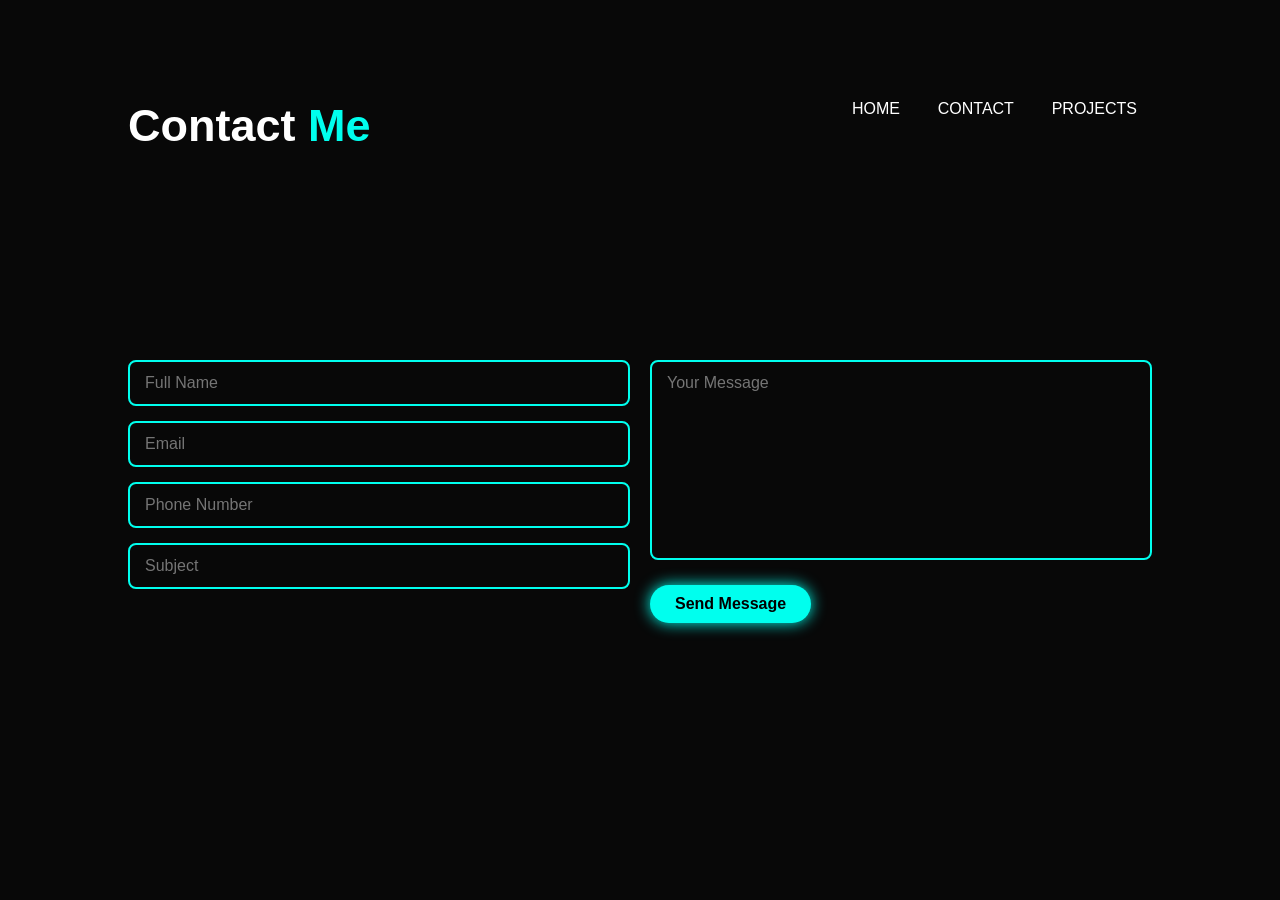
<file: content.html>
<!DOCTYPE html>
<html lang="en">
<head>
  <meta charset="UTF-8" />
  <meta name="viewport" content="width=device-width, initial-scale=1.0" />
  <title>Contact Me</title>
  <link rel="stylesheet" href="style.css" />
  
</head>
<body>

  <section class="contact-section">
    <h2>Contact <span>Me</span></h2>
<nav class="navbar">
      <a href="index.html">HOME</a>
      <a href="content.html">CONTACT</a>
      <a href="projects.html">PROJECTS</a>

    </nav>

    <form class="contact-form">
      <div class="contact-left">
        <input type="text" placeholder="Full Name" required />
        <input type="email" placeholder="Email" required />
        <input type="tel" placeholder="Phone Number" />
        <input type="text" placeholder="Subject" />
      </div>

      <div class="contact-right">
        <textarea placeholder="Your Message" required></textarea>
        <button type="submit" class="btn">Send Message</button>
      </div>
    </form>
  </section>

</body>
</html>
</file>
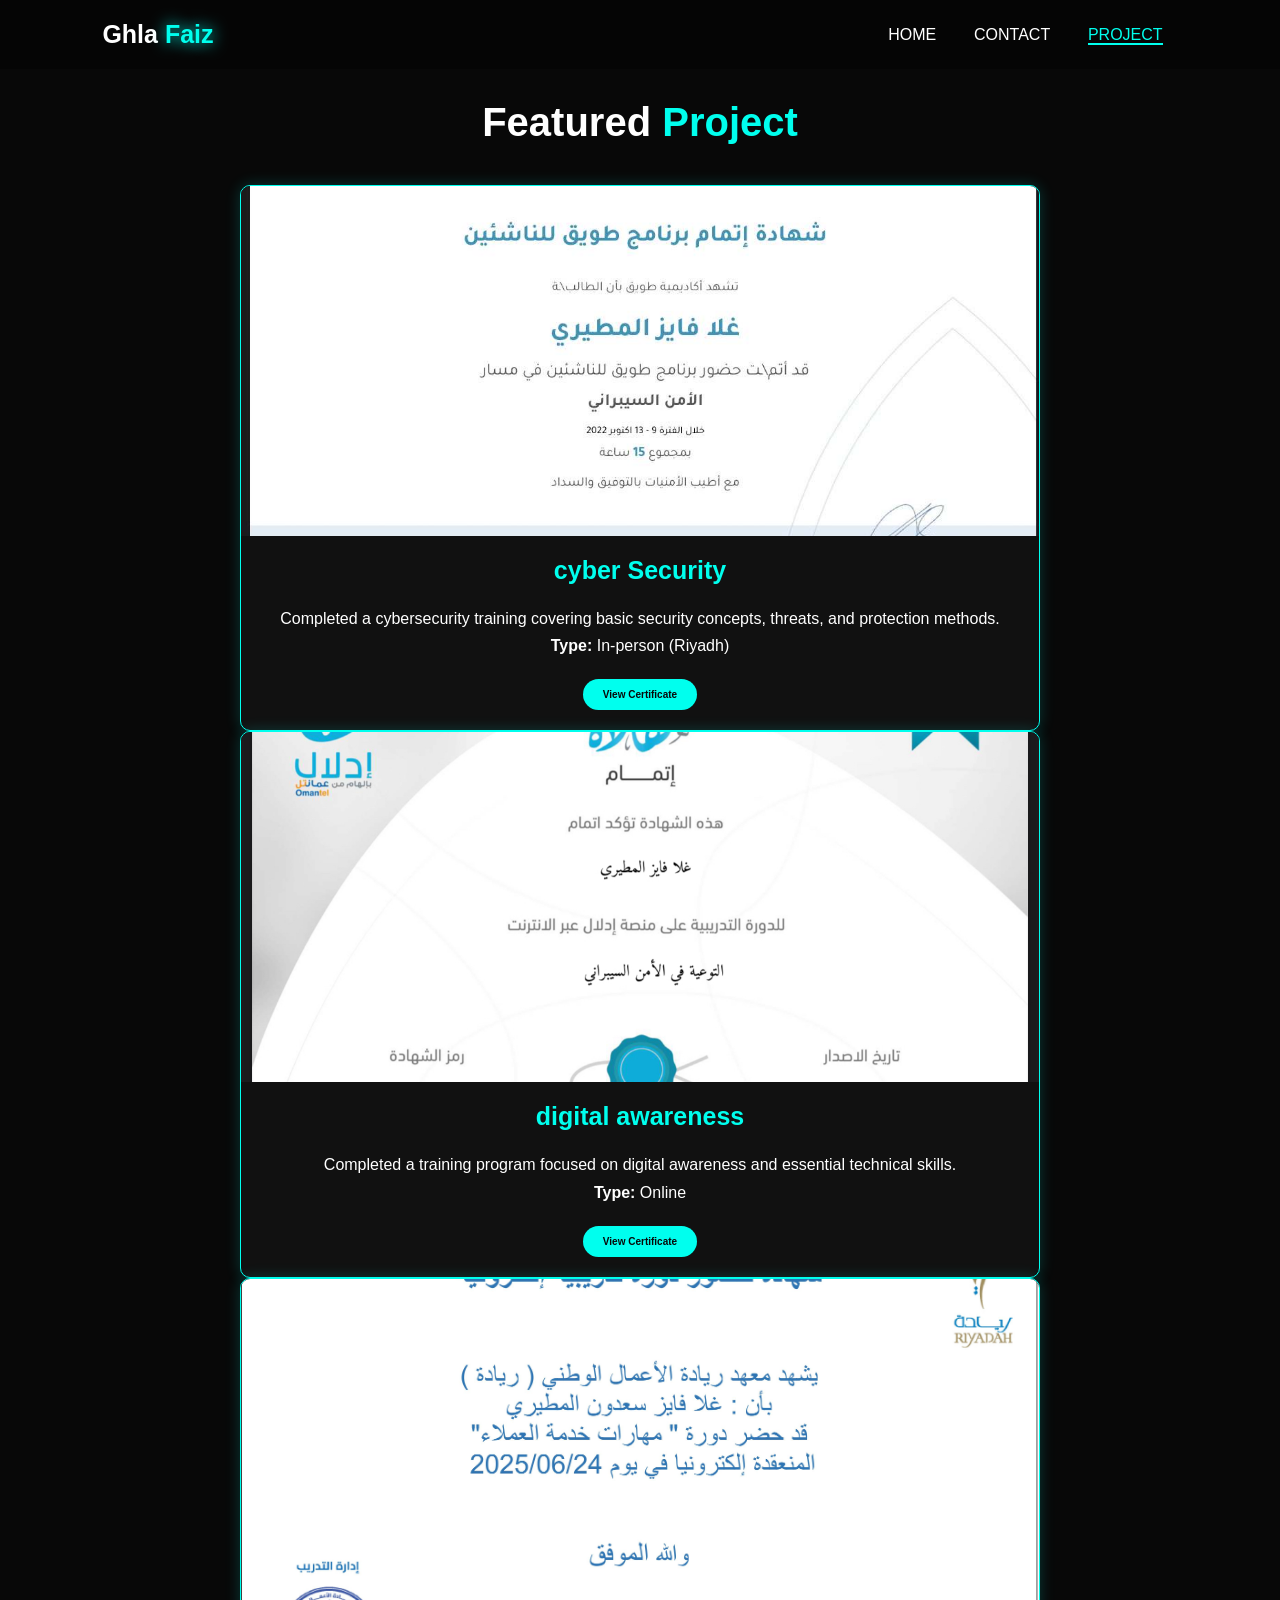
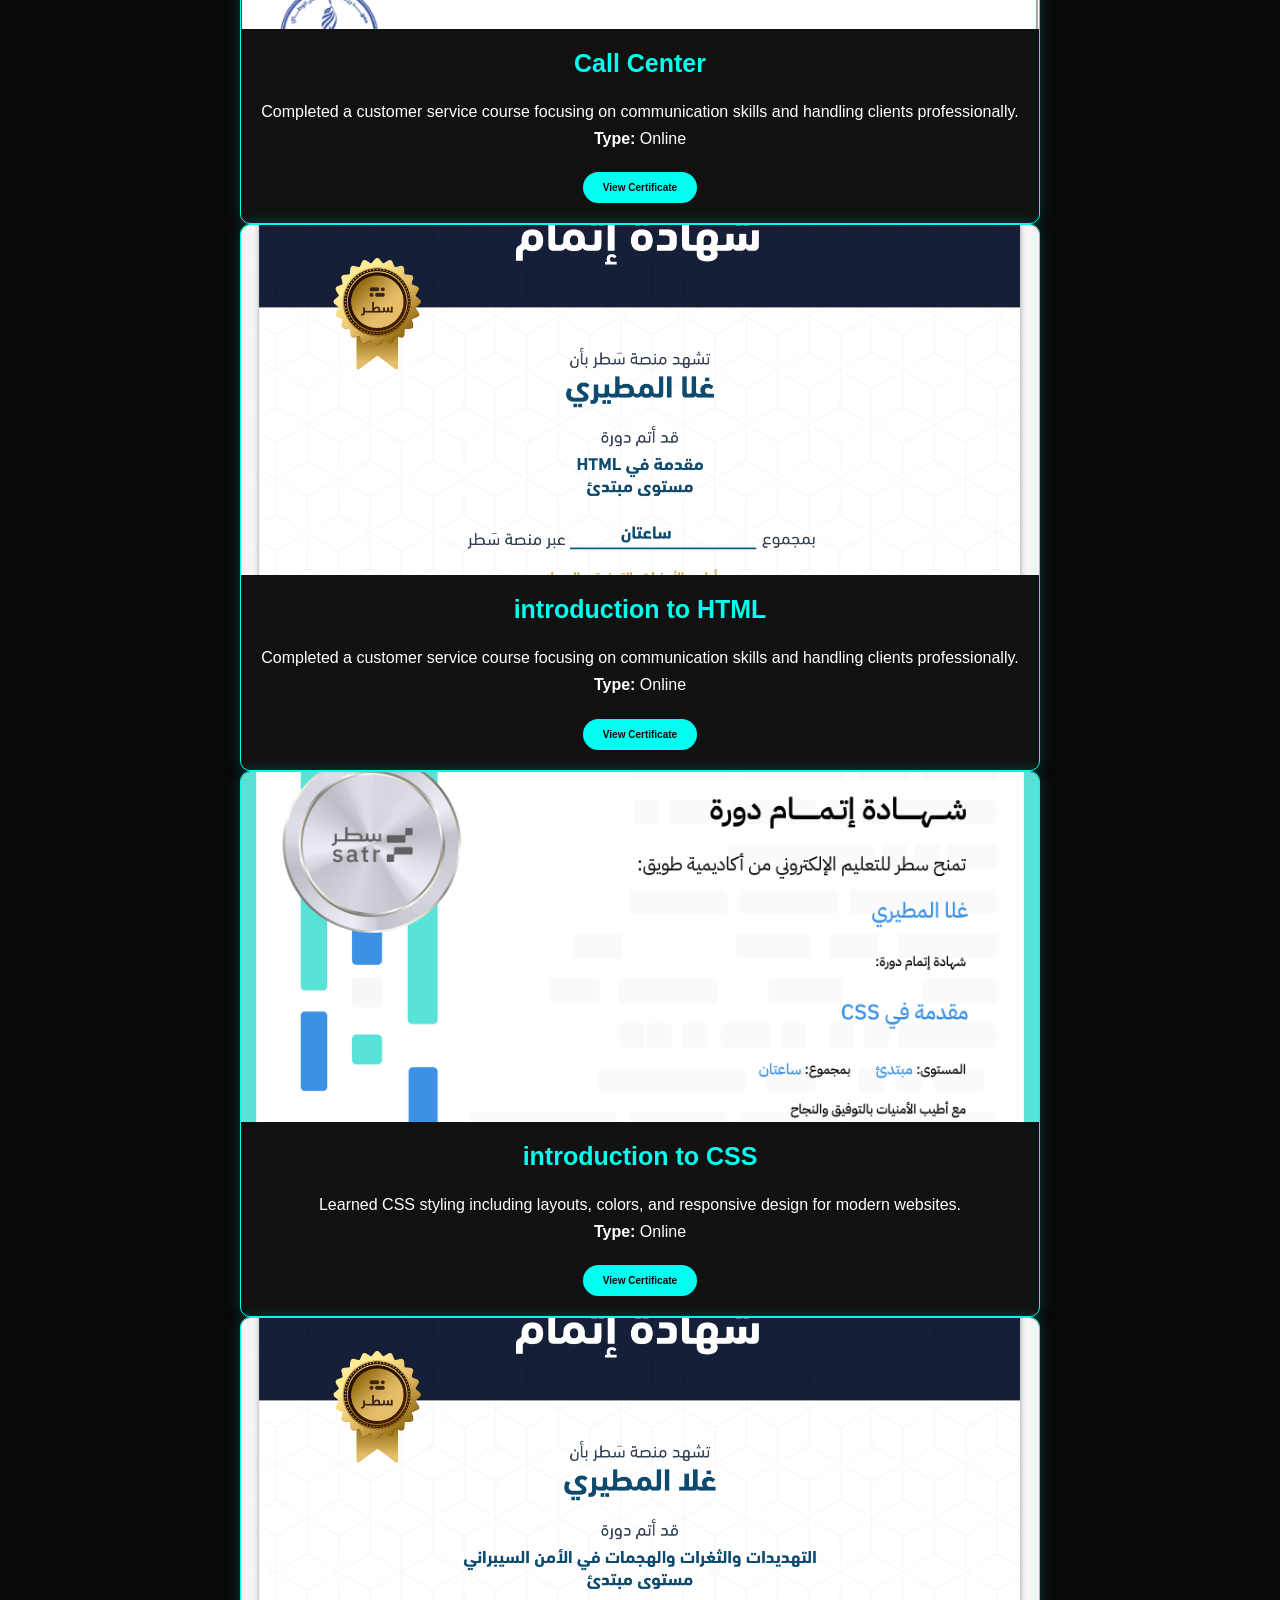
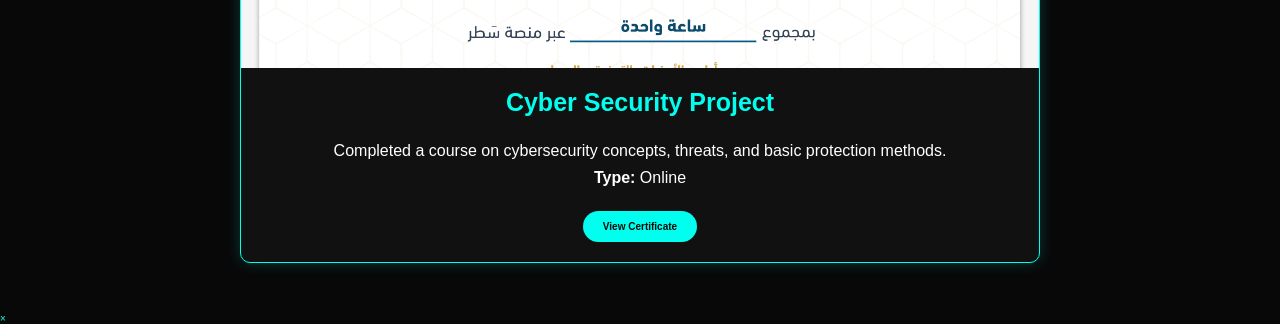
<file: projects.html>
<!DOCTYPE html>
<html lang="en">

<head>
  <meta charset="UTF-8" />
  <meta name="viewport" content="width=device-width, initial-scale=1.0" />
  <title>My Project</title>
  <link rel="stylesheet" href="style.css" />
  <link href='https://unpkg.com/boxicons@2.1.4/css/boxicons.min.css' rel='stylesheet'>
</head>

<body>

  <header class="header">
    <a href="index.html" class="logo">Ghla <span>Faiz</span></a>
    <nav class="navbar">
      <a href="index.html">HOME</a>
      
      <a href="index.html#contact">CONTACT</a>
      <a href="projects.html" class="active">PROJECT</a>
    </nav>
  </header>
<section class="projects">
  <h1 class="heading">Featured <span>Project</span></h1>

  <!-- المشروع الأول -->
  <div class="project-box">
    <img src="cyber.JPG"Personality Test Project">
    <div class="project-info">
      <h3>cyber Security</h3>
      <p>
     <p>
Completed a cybersecurity training covering basic security concepts, threats, and protection methods.
<br><strong>Type:</strong> In-person (Riyadh)
</p>

      </p>
      <a href="#" class="btn" onclick="openImage('cyber.JPG')">View Certificate</a>
    </div>
  </div>

  <!-- المشروع الثاني (نفس البوكس بالضبط) -->
  <div class="project-box">
    <img src="focus.PNG" alt="Cyber Project">
    <div class="project-info">
      <h3>digital awareness</h3>
      <p>
    <p>
Completed a training program focused on digital awareness and essential technical skills.
<br><strong>Type:</strong> Online
</p>
      </p>
      <a href="#" class="btn" onclick="openImage('focus.PNG')">View Certificate</a>
    </div>
  </div>
  <div class="project-box">
    <img src="Callcentre.pdf.jpg" alt="Cyber Project">
    <div class="project-info">
      <h3>Call Center </h3>
      <p>
    <p>
Completed a customer service course focusing on communication skills and handling clients professionally.
<br><strong>Type:</strong> Online
</p>
      </p>
      <a href="#" class="btn" onclick="openImage('Callcentre.pdf.jpg')">View Certificate</a>
    </div>
  </div>
  <div class="project-box">
    <img src="htmml.png" alt="Cyber Project">
    <div class="project-info">
      <h3>introduction to HTML</h3>
      <p>
   <p>
Completed a customer service course
 focusing on communication skills and handling clients professionally.
<br><strong>Type:</strong> Online
</p>

      </p>
    <a href="#" class="btn" onclick="openImage('htmml.png')">View Certificate</a>
    </div>
  </div>
  <div class="project-box">
    <img src="css.png" alt="Cyber Project">
    <div class="project-info">
      <h3>introduction to CSS</h3>
      <p>
  <p>
Learned CSS styling including layouts, colors, and responsive design for modern websites.
<br><strong>Type:</strong> Online
</p>
      </p>
      <a href="#" class="btn" onclick="openImage('css.png')">View Certificate</a>
    </div>
  </div>
 <div class="project-box">
    <img src="certificate (3) (1).png" alt="Cyber Project">
    <div class="project-info">
      <h3>Cyber Security Project</h3>
      <p>
 <p>
Completed a course on cybersecurity concepts, threats, and basic protection methods.
<br><strong>Type:</strong> Online
</p>
      </p>
      <a href="#" class="btn" onclick="openImage('certificate (3) (1).png')">View Certificate</a>
    </div>
  </div>
</section>
<script>
function openImage(src) {
  document.getElementById("popup").style.display = "flex";
  document.getElementById("popup-img").src = src;
}

function closeImage() {
  document.getElementById("popup").style.display = "none";
}
</script>

<div id="popup" class="popup">
  <span onclick="closeImage()">&times;</span>
  <img id="popup-img">
</div>
</file>
<file: style.css>
* {
  margin: 0;
  padding: 0;
  box-sizing: border-box;
  text-decoration: none;
  border: none;
  outline: none;
  scroll-behavior: smooth;
  font-family: 'Poppins', sans-serif;
}

:root {
  --bg-color: #080808;
  --second-bg-color: #131313;
  --text-color: white;
  --main-color: #00ffee;
}

html {
  font-size: 62.5%;
  overflow-x: hidden;
}

body {
  background-color: var(--bg-color);
  color: var(--text-color);
}

/* Header */
.header {
  position: fixed;
  top: 0;
  width: 100%;
  padding: 3rem 10%;
  background: rgba(0, 0, 0, 0.3);
  display: flex;
  justify-content: space-between;
  align-items: center;
  z-index: 5;
}

.logo {
  font-size: 3rem;
  color: var(--text-color);
  font-weight: 800;
  cursor: pointer;
  transition: 0.3s ease;
}

.logo:hover {
  transform: scale(1.1);
}

.logo span {
  color: var(--main-color);
  text-shadow: 0 0 25px var(--main-color);
}

/* Navbar */
.navbar a {
  color: var(--text-color);
  margin: 0 1.5rem;
  font-size: 1.8rem;
  font-weight: 500;
  transition: 0.3s ease;
}

.navbar a:hover,
.navbar a.active {
  color: var(--main-color);
  border-bottom: 3px solid var(--main-color);
}

#menu-icon {
  font-size: 3.6rem;
  color: var(--main-color);
  display: none;
}

/* Sections */
section {
  min-height: 100vh;
  padding: 12rem 10% 6rem;
}

/* Home Section */
.home {
  display: flex;
  align-items: center;
  justify-content: space-between;
  flex-wrap: wrap;
  gap: 5rem;
}

.home-content {
  flex: 1;
  min-width: 300px;
}

.home-content h1 {
  font-size: 6rem;
  font-weight: 700;
  margin-bottom: 1.5rem;
  line-height: 1.2;
}

.home-content h3 {
  font-size: 3rem;
  margin-bottom: 2rem;
}

.home-content p {
  font-size: 1.6rem;
  font-weight: 500;
  line-height: 1.8;
  max-width: 1000px;
  margin-bottom: 3rem;
}

span {
  color: var(--main-color);
}

/* Social Icons */
.social-icons a {
  display: inline-flex;
  justify-content: center;
  align-items: center;
  width: 4.5rem;
  height: 4.5rem;
  background: transparent;
  border: 2px solid var(--main-color);
  font-size: 2.5rem;
  border-radius: 50%;
  color: var(--main-color);
  margin: 1rem 1rem 2rem 0;
  transition: 0.3s ease-in-out;
}

.social-icons a:hover {
  background: var(--main-color);
  color: var(--bg-color);
  transform: scale(1.1);
}

/* Buttons */
.btn-group .btn {
  display: inline-block;
  padding: 1rem 2.5rem;
  background: var(--main-color);
  color: var(--bg-color);
  font-size: 1.6rem;
  font-weight: 600;
  border-radius: 2rem;
  margin-right: 1.5rem;
  transition: 0.3s ease;
}

.btn-group .btn:hover {
  background: transparent;
  color: var(--main-color);
  border: 2px solid var(--main-color);
}

/* Home Image */
.home-img {
  flex: 1;
  display: flex;
  justify-content: center;
  align-items: center;
}

.home-img img {
  width: 100%;
  max-width: 400px;
  height: 400px;
  object-fit: cover;
  box-shadow: 0 0 10px var(--main-color);
  cursor: pointer;
  transition: 0.4s ease-in-out;
}

.home-img img:hover {
  box-shadow:
    0 0 25px var(--main-color),
    0 0 50px var(--main-color),
    0 0 100px var(--main-color);
}

/* Responsive Design */
@media (max-width: 991px) {
  html {
    font-size: 55%;
  }

  .header {
    padding: 2.5rem 6%;
  }

  section {
    padding: 10rem 6%;
  }

  .home {
    flex-direction: column-reverse;
    text-align: center;
  }

  .home-content h1 {
    font-size: 5rem;
  }

  .home-content h3 {
    font-size: 2.5rem;
  }

  .home-img img {
    width: 90%;
    max-width: 350px;
    height: 350px;
  }
}

@media (max-width: 600px) {
  html {
    font-size: 50%;
  }

  .home-content h1 {
    font-size: 4.5rem;
  }

  .home-content h3 {
    font-size: 2.2rem;
  }

  .home-img img {
    width: 100%;
    max-width: 300px;
    height: 300px;
  }
}
.text-animate {
  font-size: 34px;
  font-weight: 600;
  min-width: 200px;
}
.text-animate span {
  position: relative;
}
.text-animate span::before {
  content: "web Developer";
  color: var(--main-color);
  animation: words 9s infinite;
}
.text-animate span::after {
  content: "";
  background-color: var(--main-color);
  position: absolute;
  width: calc(100% + 8px);
  height: 100%;
  border-left: 3px solid var(--main-color);
  right: -8px;
  animation: cursor 0.6s infinite, typing 9s steps(14) infinite;
}

/* Example keyframes (customize as needed) */
@keyframes cursor {
  to {
    border-left:  1px solid var(--main-color);
  }
}
@keyframes words {
  0%, 33% {
    content: "Cybersecurity";
  }
  34%, 66% {
    content: "Cisco Networking";
  }
  67%, 100% {
    content: "Student";
  }
}



@keyframes typing {
10%,
15%,
30%,
35%,
50%,
55%,
70%,
75%,
90%,
95%{ width: 0%;
}
5%,
20%,
25%,
40%,
45%,
60%,
65%,
80%,
85%{
width: calc(100% +8px);

}

}
@import url('https://fonts.googleapis.com/css2?family=Poppins:wght@300;500;700&display=swap');

* {
  margin: 0;
  padding: 0;
  box-sizing: border-box;
  text-decoration: none;
  font-family: 'Poppins', sans-serif;
}

:root {
  --bg-color: #080808;
  --text-color: #fff;
  --main-color: #00ffee;
}

body {
  background: var(--bg-color);
  color: var(--text-color);
}

.header {
  position: fixed;
  top: 0;
  width: 100%;
  background: rgba(0, 0, 0, 0.3);
  padding: 2rem 8%;
  display: flex;
  justify-content: space-between;
  align-items: center;
  z-index: 100;
}

.logo {
  font-size: 2.5rem;
  font-weight: 800;
  color: var(--text-color);
}

.logo span {
  color: var(--main-color);
  text-shadow: 0 0 15px var(--main-color);
}

.navbar a {
  color: var(--text-color);
  margin-left: 2rem;
  font-size: 1.6rem;
  transition: 0.3s ease;
}

.navbar a:hover,
.navbar a.active {
  color: var(--main-color);
  border-bottom: 2px solid var(--main-color);
}

section {
  padding: 10rem 8% 5rem;
  min-height: 100vh;
}

.heading {
  text-align: center;
  font-size: 4rem;
  margin-bottom: 4rem;
}

.heading span {
  color: var(--main-color);
}

.project-box {
  background: #111;
  border: 1px solid var(--main-color);
  border-radius: 1rem;
  overflow: hidden;
  max-width: 800px;
  margin: 0 auto;
  display: flex;
  flex-direction: column;
  align-items: center;
  box-shadow: 0 0 15px rgba(0, 255, 238, 0.2);
}

.project-box img {
  width: 100%;
  max-height: 350px;
  object-fit: cover;
}

.project-info {
  padding: 2rem;
  text-align: center;
}

.project-info h3 {
  font-size: 2.5rem;
  margin-bottom: 1rem;
  color: var(--main-color);
}

.project-info p {
  font-size: 1.6rem;
  margin-bottom: 2rem;
  line-height: 1.7;
}

.btn {
  display: inline-block;
  padding: 1rem 2rem;
  background: var(--main-color);
  color: var(--bg-color);
  font-weight: 600;
  border-radius: 2rem;
  transition: 0.3s ease;
}


.btn:hover {
  background: transparent;
  border: 2px solid var(--main-color);
  color: var(--main-color);
}
 .contact-section {
      padding: 10rem 10%;
      display: flex;
      flex-wrap: wrap;
      justify-content: space-between;
      align-items: flex-start;
    }

    .contact-section h2 {
      font-size: 4.5rem;
      margin-bottom: 3rem;
      font-weight: 700;
    }

    .contact-section h2 span {
      color: #00ffee;
    }

    .contact-form {
      display: flex;
      flex-wrap: wrap;
      gap: 2rem;
      width: 100%;
    }

    .contact-left, .contact-right {
      flex: 1 1 45%;
      display: flex;
      flex-direction: column;
      gap: 1.5rem;
    }

    .contact-form input,
    .contact-form textarea {
      background: transparent;
      border: 2px solid #00ffee;
      padding: 1.2rem 1.5rem;
      color: #fff;
      font-size: 1.6rem;
      border-radius: 8px;
      resize: none;
      transition: 0.3s ease;
    }

    .contact-form input:focus,
    .contact-form textarea:focus {
      box-shadow: 0 0 15px #00ffee;
      outline: none;
    }

    .contact-form textarea {
      height: 200px;
    }

    .contact-form .btn {
      width: fit-content;
      align-self: flex-start;
      background: #00ffee;
      color: #000;
      padding: 1rem 2.5rem;
      border-radius: 30px;
      font-weight: 600;
      font-size: 1.6rem;
      margin-top: 1rem;
      transition: 0.3s ease;
      box-shadow: 0 0 15px #00ffee;
      border: none;
      cursor: pointer;
    }

    .contact-form .btn:hover {
      background: transparent;
      color: #00ffee;
      border: 2px solid #00ffee;
    }

    @media (max-width: 768px) {
      .contact-section {
        flex-direction: column;
        padding: 8rem 5%;
      }

      .contact-left,
      .contact-right {
        flex: 1 1 100%;
      }

.projects {
  display: grid;
  grid-template-columns: repeat(auto-fit, minmax(300px, 1fr));
  gap: 3rem;
}
.popup {
  position: fixed;
  top: 0;
  left: 0;
  width: 100%;
  height: 100%;
  background: rgba(0,0,0,0.9);
  display: none;
  justify-content: center;
  align-items: center;
  z-index: 999;
}

.popup img {
  max-width: 90%;
  max-height: 90%;
  border-radius: 10px;
  box-shadow: 0 0 25px var(--main-color);
}

.popup span {
  position: absolute;
  top: 20px;
  right: 40px;
  font-size: 40px;
  color: white;
  cursor: pointer;
}
</file>
